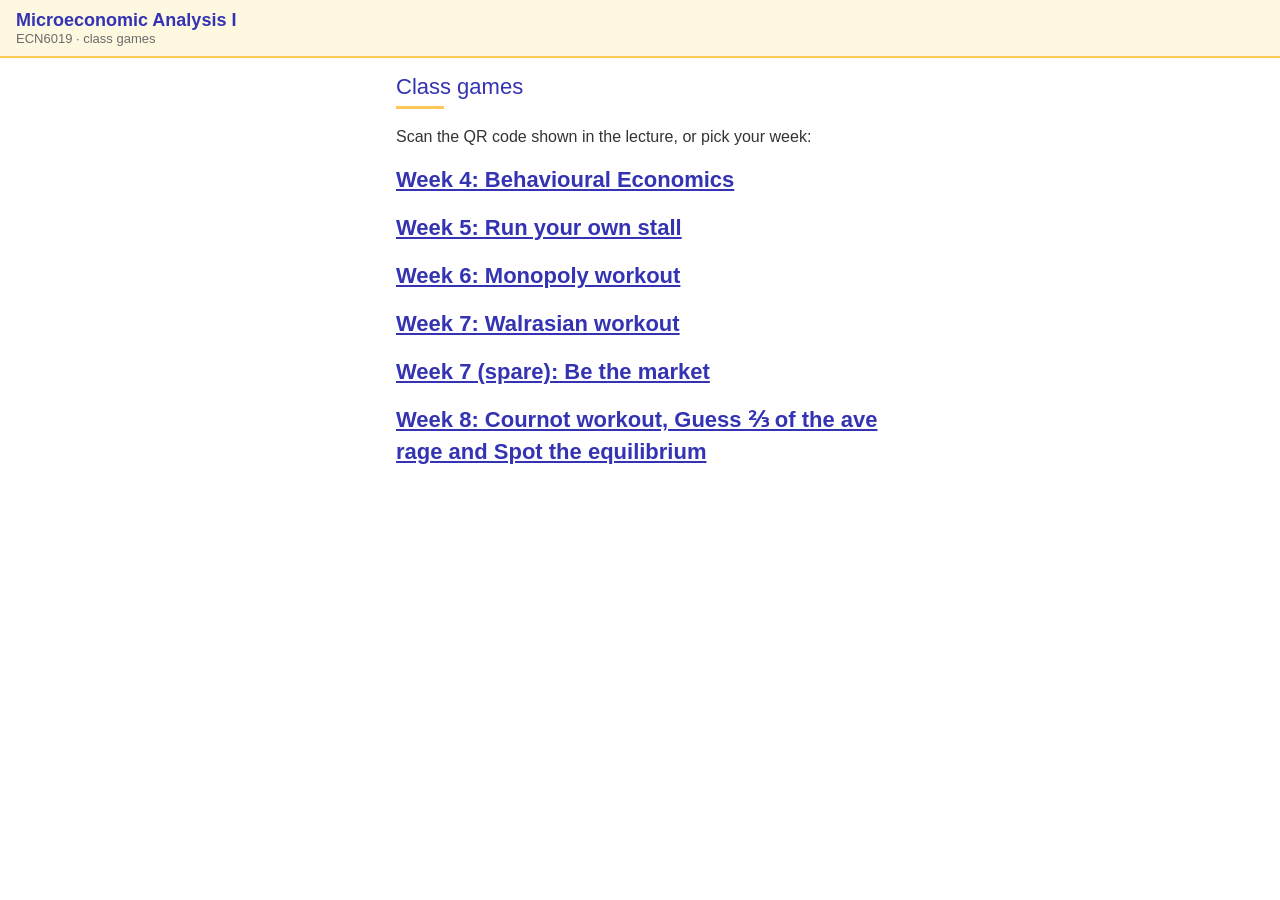
<file: index.html>
<!doctype html>
<html lang="en">
<head>
<meta charset="utf-8">
<meta name="viewport" content="width=device-width, initial-scale=1">
<title>ECN6019 class games</title>
<link rel="stylesheet" href="shared/style.css">
</head>
<body class="student">
  <div class="band"><div><div class="brand">Microeconomic Analysis I</div><div class="sub">ECN6019 · class games</div></div></div>
  <main>
    <h2>Class games</h2><div class="rule"></div>
    <p>Scan the QR code shown in the lecture, or pick your week:</p>
    <p><a class="url" href="L4/">Week 4: Behavioural Economics</a></p>
    <p><a class="url" href="L5/">Week 5: Run your own stall</a></p>
    <p><a class="url" href="L6/">Week 6: Monopoly workout</a></p>
    <p><a class="url" href="L7/">Week 7: Walrasian workout</a></p>
    <p><a class="url" href="L7market/">Week 7 (spare): Be the market</a></p>
    <p><a class="url" href="L8/">Week 8: Cournot workout, Guess ⅔ of the average and Spot the equilibrium</a></p>
  </main>
</body>
</html>
</file>
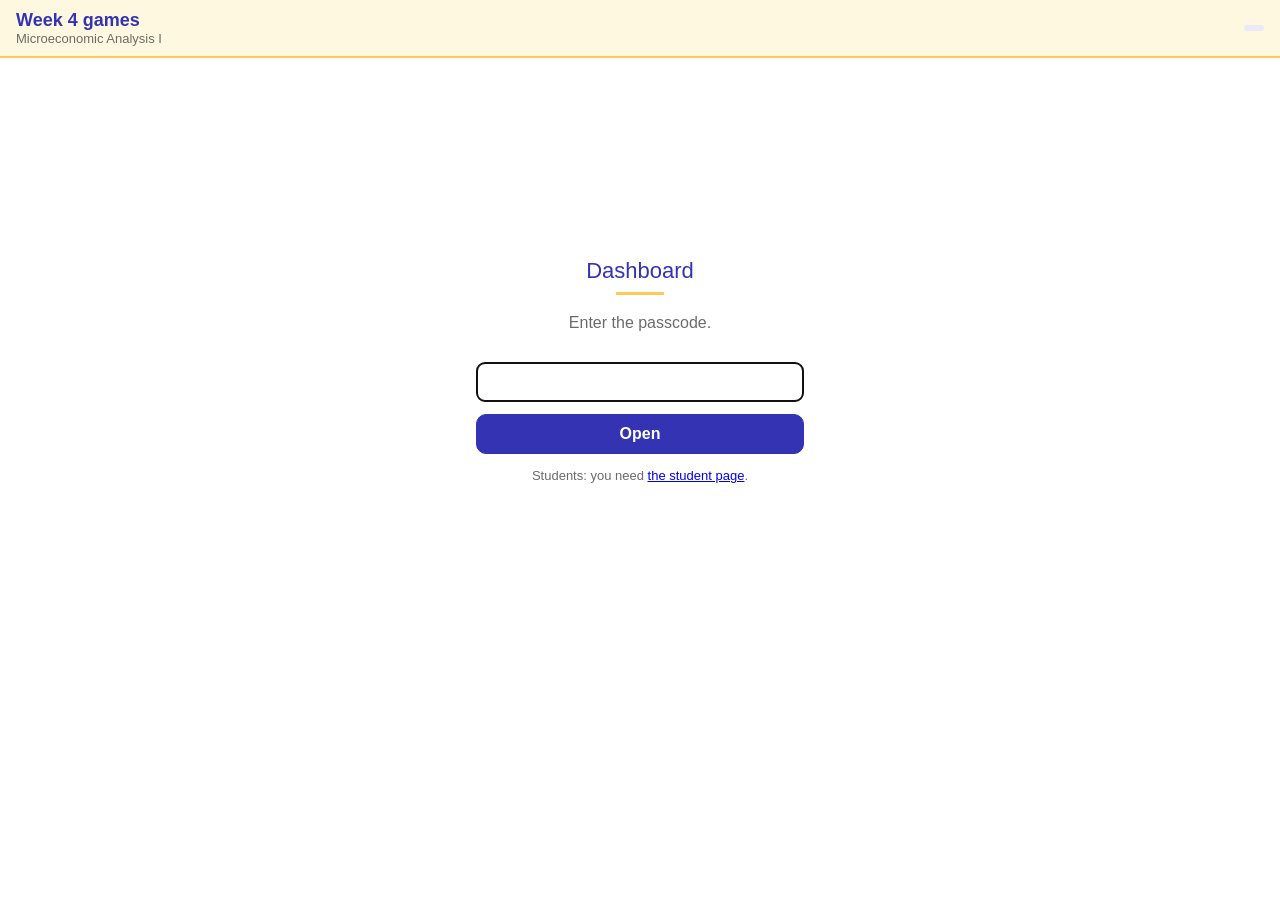
<file: L4/dashboard.html>
<!doctype html>
<html lang="en">
<head>
<meta charset="utf-8">
<meta name="viewport" content="width=device-width, initial-scale=1">
<title>Week 4 games – Dashboard</title>
<link rel="stylesheet" href="../shared/style.css">
</head>
<body class="dash">
  <div class="band">
    <div><div class="brand">Week 4 games</div><div class="sub" id="modname"></div></div>
    <div style="display:flex;gap:10px;align-items:center"><span id="demoflag"></span><span id="joined" class="pill"></span></div>
  </div>
  <main><div class="stage" id="stage"></div></main>
  <div class="controls" id="controls">
    <button id="back">◀ Back</button>
    <button class="primary" id="next">Next ▶</button>
    <div class="grow"><select id="steps" aria-label="Jump to step"></select></div>
    <button id="startUlt" title="Jump to the ultimatum game">Ultimatum</button>
    <button id="startCoin" title="Jump to Fake a coin">Fake a coin</button>
    <button id="startPG" title="Jump to the public goods game">Public goods</button>
    <button id="bots" class="hidden">+ 16 simulated students</button>
    <button id="newSession" title="Start a new session: everyone re-joins">New session</button>
  </div>

  <script src="../shared/config.js"></script>
  <script src="../shared/lib/firebase-app-compat.js"></script>
  <script src="../shared/lib/firebase-firestore-compat.js"></script>
  <script src="../shared/lib/chart.umd.min.js"></script>
  <script src="../shared/lib/qrcode.js"></script>
  <script src="../shared/store.js"></script>
  <script src="js/common.js"></script>
  <script src="js/dashboard.js"></script>
</body>
</html>
</file>
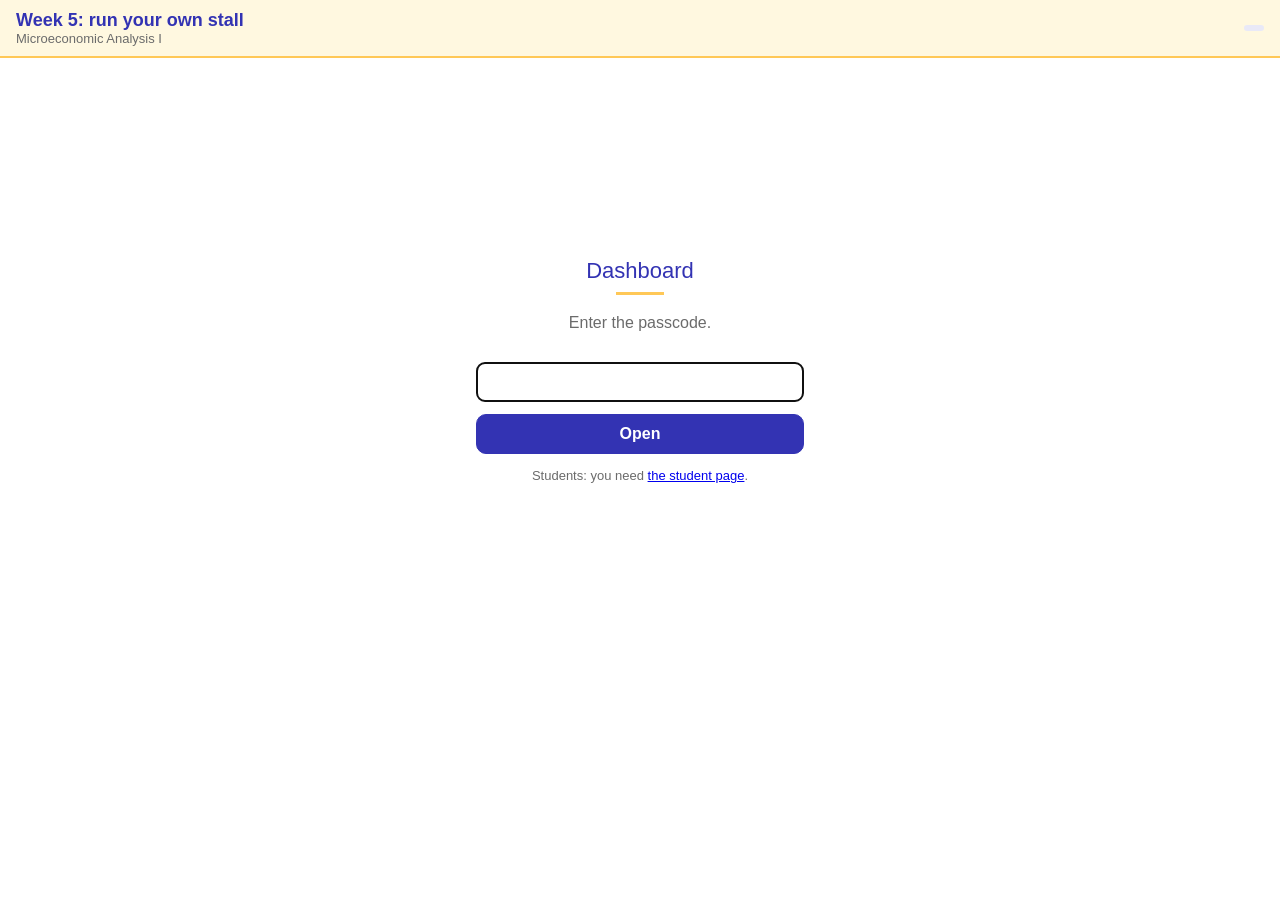
<file: L5/dashboard.html>
<!doctype html>
<html lang="en">
<head>
<meta charset="utf-8">
<meta name="viewport" content="width=device-width, initial-scale=1">
<title>Week 5: run your own stall – Dashboard</title>
<link rel="stylesheet" href="../shared/style.css">
<style>
  .lb { width: 100%; border-collapse: collapse; font-size: 20px; }
  .lb td, .lb th { padding: 8px 10px; border-bottom: 1px solid var(--line); text-align: left; }
  .lb td.num, .lb th.num { text-align: right; font-variant-numeric: tabular-nums; }
  .lb tr:first-child td { font-weight: 700; }
  .types { width: 100%; border-collapse: collapse; font-size: 19px; }
  .types td, .types th { padding: 8px 10px; border-bottom: 1px solid var(--line); text-align: left; }
  .types td.num, .types th.num { text-align: right; }
  .banner { font-size: 22px; padding: 12px 18px; border-radius: 12px; background: var(--yellow-soft); border: 1px solid #f3e2b0; margin: 10px 0 14px; }
</style>
</head>
<body class="dash">
  <div class="band">
    <div><div class="brand">Week 5: run your own stall</div><div class="sub" id="modname"></div></div>
    <div style="display:flex;gap:10px;align-items:center"><span id="demoflag"></span><span id="joined" class="pill"></span></div>
  </div>
  <main><div class="stage" id="stage"></div></main>
  <div class="controls" id="controls">
    <button id="back">◀ Back</button>
    <button class="primary" id="next">Next ▶</button>
    <div class="grow"><select id="steps" aria-label="Jump to step"></select></div>
    <button id="bots" class="hidden">+ 16 simulated students</button>
    <button id="newSession" title="Start a new session: everyone re-joins">New session</button>
  </div>

  <script src="../shared/config.js"></script>
  <script src="../shared/lib/firebase-app-compat.js"></script>
  <script src="../shared/lib/firebase-firestore-compat.js"></script>
  <script src="../shared/lib/chart.umd.min.js"></script>
  <script src="../shared/lib/qrcode.js"></script>
  <script src="../shared/store.js"></script>
  <script src="js/common.js"></script>
  <script src="js/dashboard.js"></script>
</body>
</html>
</file>
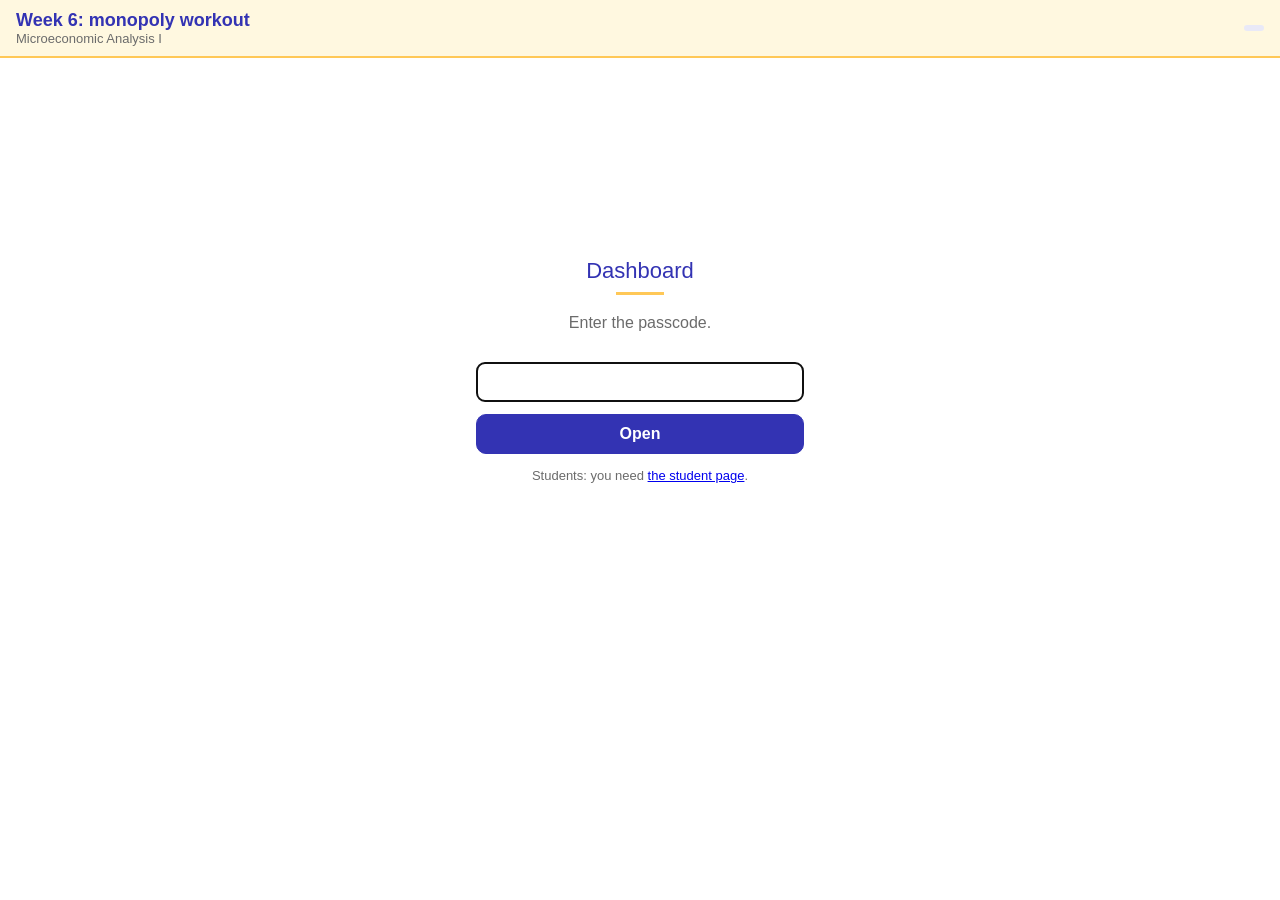
<file: L6/dashboard.html>
<!doctype html>
<html lang="en">
<head>
<meta charset="utf-8">
<meta name="viewport" content="width=device-width, initial-scale=1">
<title>Week 6: monopoly workout – Dashboard</title>
<link rel="stylesheet" href="../shared/style.css">
<style>
  .types { width: 100%; border-collapse: collapse; font-size: 19px; }
  .types td, .types th { padding: 8px 10px; border-bottom: 1px solid var(--line); text-align: left; }
  .types td.num, .types th.num { text-align: right; }
  .steprow { display: grid; grid-template-columns: repeat(6, 1fr); gap: 12px; margin-top: 10px; }
  .stepbox { border: 1px solid var(--line); border-radius: 14px; padding: 12px 14px; }
  .stepbox .v { font-size: 38px; font-weight: 700; color: var(--blue); }
  .stepbox .l { color: var(--muted); font-size: 15px; }
  .stepbox .bar { height: 8px; background: #eee; border-radius: 4px; margin-top: 8px; overflow: hidden; }
  .stepbox .bar span { display: block; height: 100%; background: var(--blue); }
</style>
</head>
<body class="dash">
  <div class="band">
    <div><div class="brand">Week 6: monopoly workout</div><div class="sub" id="modname"></div></div>
    <div style="display:flex;gap:10px;align-items:center"><span id="demoflag"></span><span id="joined" class="pill"></span></div>
  </div>
  <main><div class="stage" id="stage"></div></main>
  <div class="controls" id="controls">
    <button id="back">◀ Back</button>
    <button class="primary" id="next">Next ▶</button>
    <div class="grow"><select id="steps" aria-label="Jump to step"></select></div>
    <button id="bots" class="hidden">+ 16 simulated students</button>
    <button id="newSession" title="Start a new session: everyone re-joins">New session</button>
  </div>

  <script src="../shared/config.js"></script>
  <script src="../shared/lib/firebase-app-compat.js"></script>
  <script src="../shared/lib/firebase-firestore-compat.js"></script>
  <script src="../shared/lib/chart.umd.min.js"></script>
  <script src="../shared/lib/qrcode.js"></script>
  <script src="../shared/store.js"></script>
  <script src="js/common.js?v=4"></script>
  <script src="js/dashboard.js?v=4"></script>
</body>
</html>
</file>
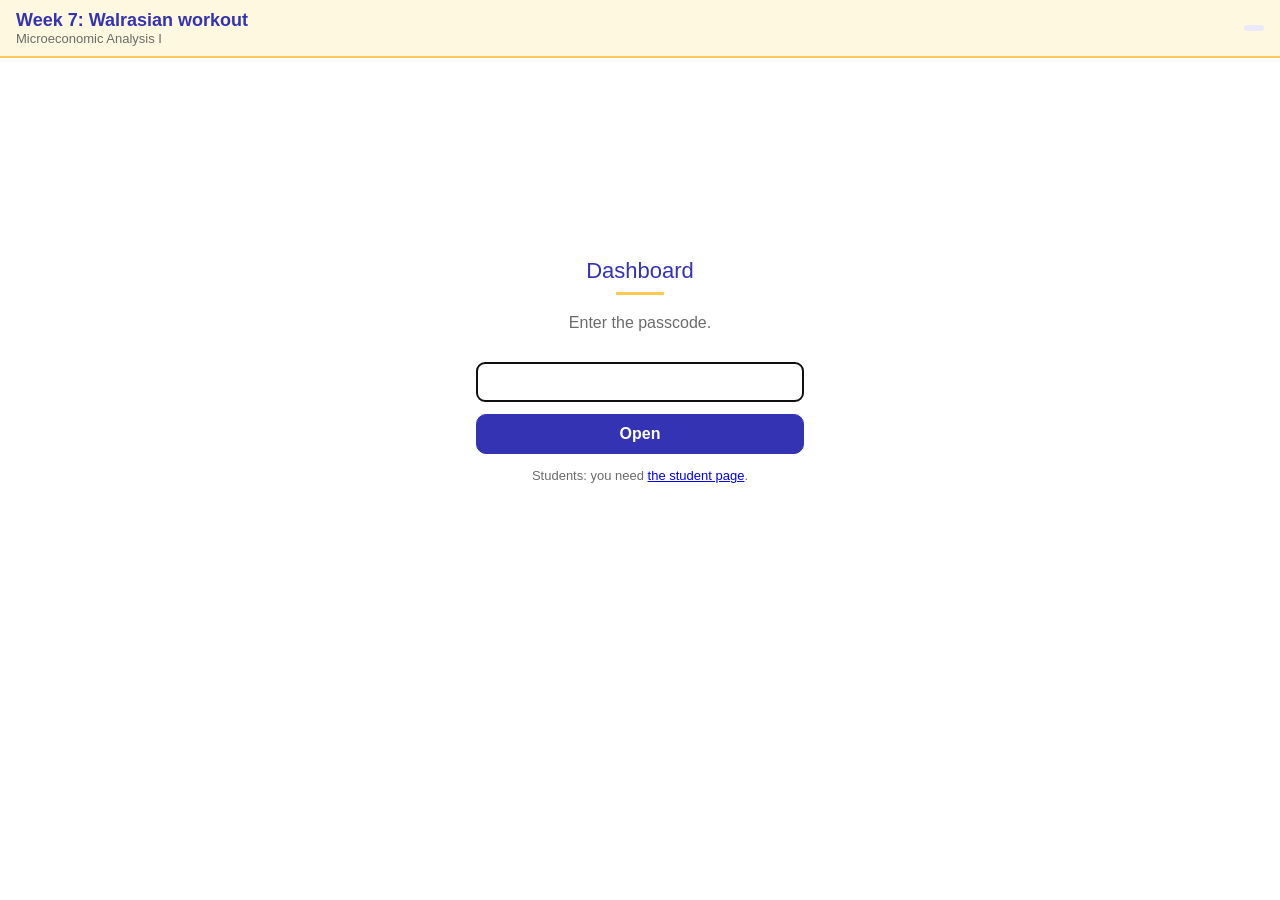
<file: L7/dashboard.html>
<!doctype html>
<html lang="en">
<head>
<meta charset="utf-8">
<meta name="viewport" content="width=device-width, initial-scale=1">
<title>Week 7: Walrasian workout – Dashboard</title>
<link rel="stylesheet" href="../shared/style.css">
<style>
  .types { width: 100%; border-collapse: collapse; font-size: 19px; }
  .types td, .types th { padding: 8px 10px; border-bottom: 1px solid var(--line); text-align: left; }
  .types td.num, .types th.num { text-align: right; }
  .steprow { display: grid; grid-template-columns: repeat(7, 1fr); gap: 12px; margin-top: 10px; }
  .stepbox { border: 1px solid var(--line); border-radius: 14px; padding: 12px 14px; }
  .stepbox .v { font-size: 38px; font-weight: 700; color: var(--blue); }
  .stepbox .l { color: var(--muted); font-size: 15px; }
  .stepbox .bar { height: 8px; background: #eee; border-radius: 4px; margin-top: 8px; overflow: hidden; }
  .stepbox .bar span { display: block; height: 100%; background: var(--blue); }
</style>
</head>
<body class="dash">
  <div class="band">
    <div><div class="brand">Week 7: Walrasian workout</div><div class="sub" id="modname"></div></div>
    <div style="display:flex;gap:10px;align-items:center"><span id="demoflag"></span><span id="joined" class="pill"></span></div>
  </div>
  <main><div class="stage" id="stage"></div></main>
  <div class="controls" id="controls">
    <button id="back">◀ Back</button>
    <button class="primary" id="next">Next ▶</button>
    <div class="grow"><select id="steps" aria-label="Jump to step"></select></div>
    <button id="bots" class="hidden">+ 16 simulated students</button>
    <button id="newSession" title="Start a new session: everyone re-joins">New session</button>
  </div>

  <script src="../shared/config.js"></script>
  <script src="../shared/lib/firebase-app-compat.js"></script>
  <script src="../shared/lib/firebase-firestore-compat.js"></script>
  <script src="../shared/lib/chart.umd.min.js"></script>
  <script src="../shared/lib/qrcode.js"></script>
  <script src="../shared/store.js"></script>
  <script src="js/common.js?v=3"></script>
  <script src="js/dashboard.js?v=3"></script>
</body>
</html>
</file>
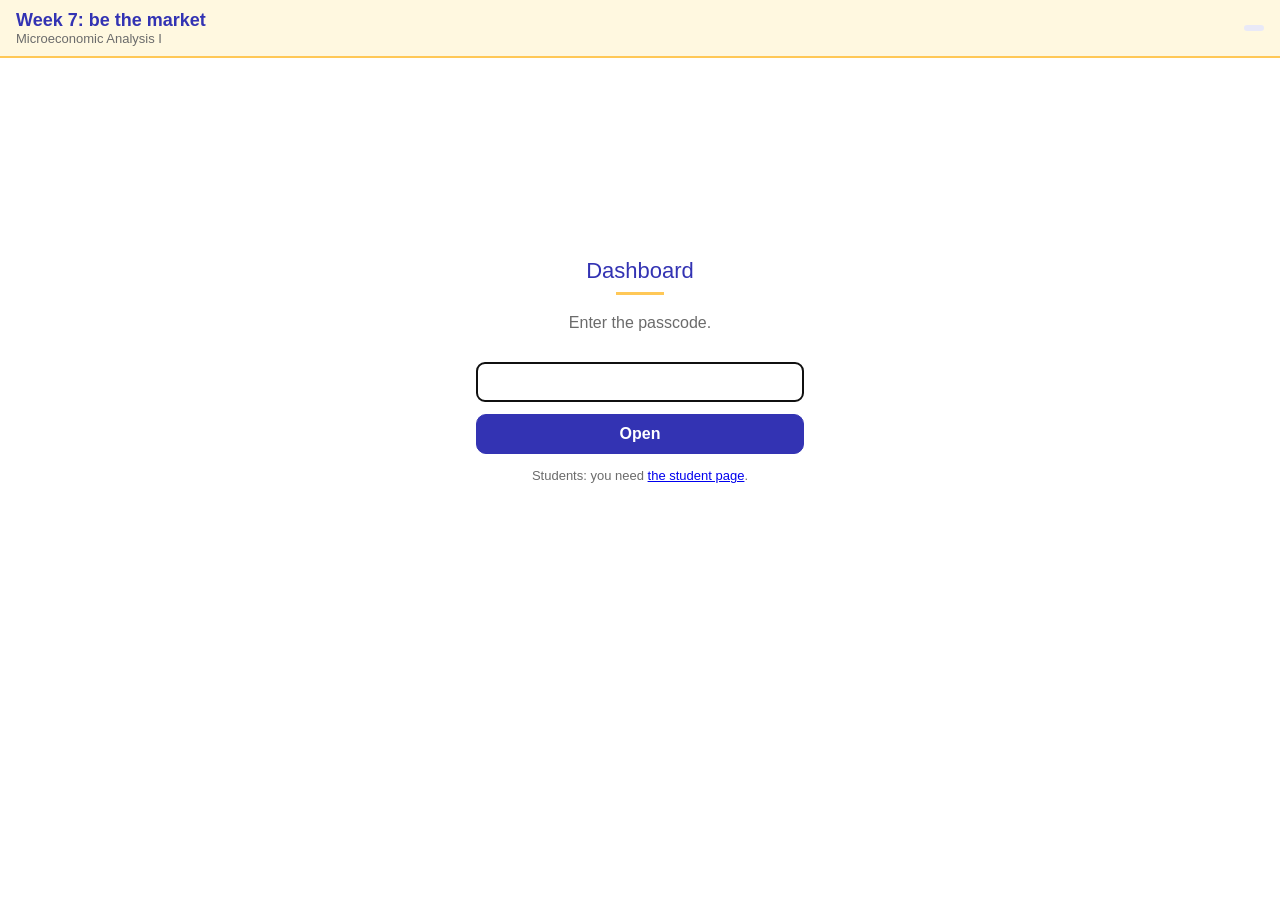
<file: L7market/dashboard.html>
<!doctype html>
<html lang="en">
<head>
<meta charset="utf-8">
<meta name="viewport" content="width=device-width, initial-scale=1">
<title>Week 7: be the market – Dashboard</title>
<link rel="stylesheet" href="../shared/style.css">
<style>
  .types { width: 100%; border-collapse: collapse; font-size: 19px; }
  .types td, .types th { padding: 8px 10px; border-bottom: 1px solid var(--line); text-align: left; }
  .types td.num, .types th.num { text-align: right; }
  .arrow { font-size: 30px; font-weight: 700; }
  .arrow.up { color: var(--warn); } .arrow.down { color: var(--blue); } .arrow.ok { color: var(--ok); }
  .controls input[type=number] { font: inherit; width: 90px; padding: 8px; border: 1px solid var(--line); border-radius: 8px; }
  .bigprice { font-size: 64px; font-weight: 700; color: var(--blue); }
  .twotypes { display: grid; grid-template-columns: 1fr 1fr; gap: 18px; }
</style>
</head>
<body class="dash">
  <div class="band">
    <div><div class="brand">Week 7: be the market</div><div class="sub" id="modname"></div></div>
    <div style="display:flex;gap:10px;align-items:center"><span id="demoflag"></span><span id="joined" class="pill"></span></div>
  </div>
  <main><div class="stage" id="stage"></div></main>
  <div class="controls" id="controls">
    <label>Price of an apple £ <input type="number" id="price" min="0.1" step="0.1" value="1"></label>
    <button class="primary" id="open">Open round ▶</button>
    <button id="close">Close round ■</button>
    <button id="reveal">Reveal equilibrium</button>
    <div class="grow"></div>
    <button id="lobbyBtn" title="Back to the join screen">Join screen</button>
    <button id="bots" class="hidden">+ 16 simulated students</button>
    <button id="newSession" title="Start a new session: everyone re-joins">New session</button>
  </div>

  <script src="../shared/config.js"></script>
  <script src="../shared/lib/firebase-app-compat.js"></script>
  <script src="../shared/lib/firebase-firestore-compat.js"></script>
  <script src="../shared/lib/chart.umd.min.js"></script>
  <script src="../shared/lib/qrcode.js"></script>
  <script src="../shared/store.js"></script>
  <script src="js/common.js?v=1"></script>
  <script src="js/dashboard.js?v=1"></script>
</body>
</html>
</file>
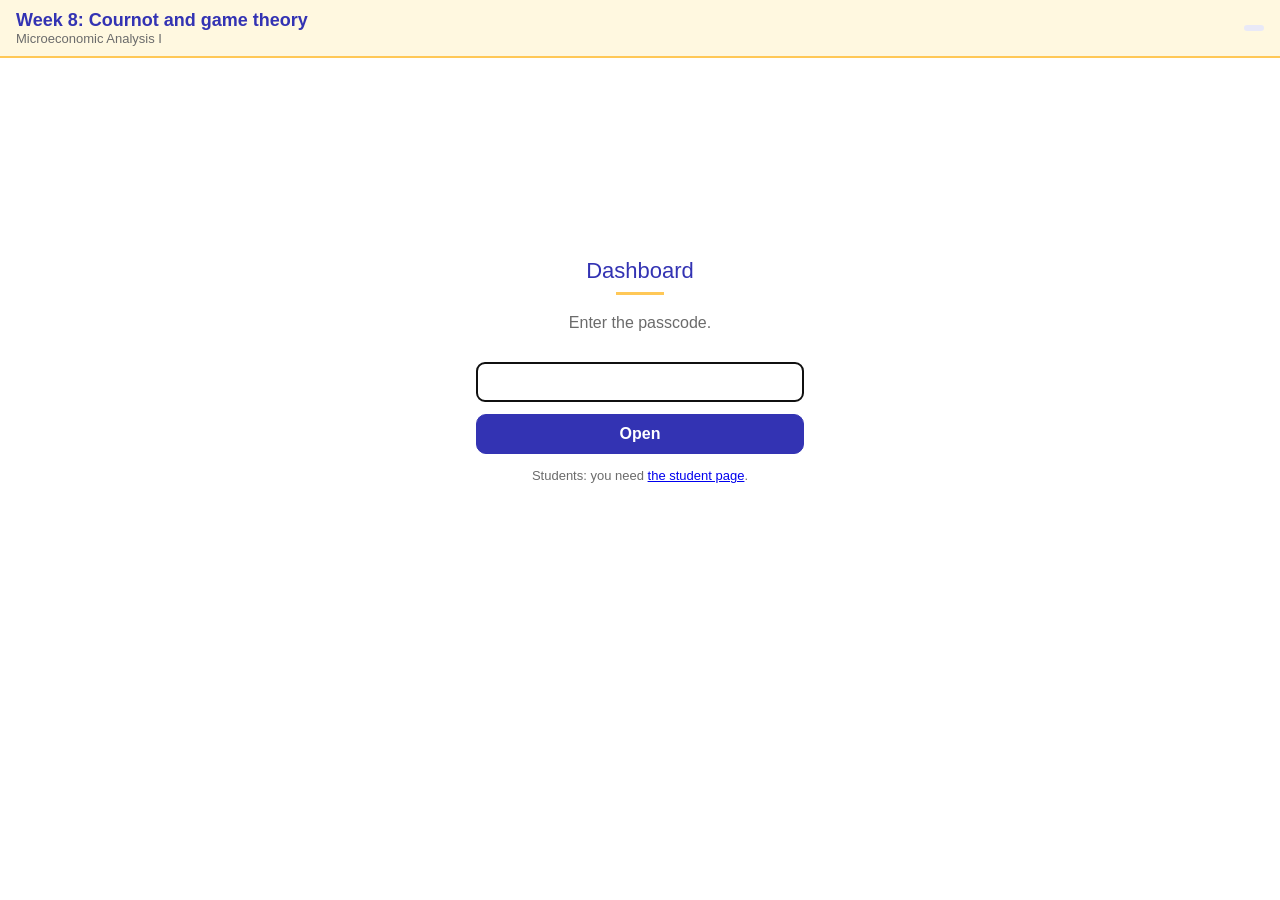
<file: L8/dashboard.html>
<!doctype html>
<html lang="en">
<head>
<meta charset="utf-8">
<meta name="viewport" content="width=device-width, initial-scale=1">
<title>Week 8: Cournot and game theory – Dashboard</title>
<link rel="stylesheet" href="../shared/style.css">
<style>
  .types { width: 100%; border-collapse: collapse; font-size: 19px; }
  .types td, .types th { padding: 8px 10px; border-bottom: 1px solid var(--line); text-align: left; }
  .types td.num, .types th.num { text-align: right; }
  .steprow { display: grid; grid-template-columns: repeat(6, 1fr); gap: 12px; margin-top: 10px; }
  .stepbox { border: 1px solid var(--line); border-radius: 14px; padding: 12px 14px; }
  .stepbox .v { font-size: 38px; font-weight: 700; color: var(--blue); }
  .stepbox .l { color: var(--muted); font-size: 15px; }
  .stepbox .bar { height: 8px; background: #eee; border-radius: 4px; margin-top: 8px; overflow: hidden; }
  .stepbox .bar span { display: block; height: 100%; background: var(--blue); }
  .winner { font-size: 26px; font-weight: 700; color: var(--blue); }
  .ladder { display: flex; flex-wrap: wrap; gap: 10px; align-items: center; font-size: 26px; margin: 18px 0; }
  .ladder .s { padding: 10px 16px; border-radius: 12px; background: var(--blue-soft); color: var(--blue); font-weight: 700; }
  .ladder .s.zero { background: var(--yellow); color: #333; }
  .ladder .arr { color: var(--muted); }
</style>
</head>
<body class="dash">
  <div class="band">
    <div><div class="brand">Week 8: Cournot and game theory</div><div class="sub" id="modname"></div></div>
    <div style="display:flex;gap:10px;align-items:center"><span id="demoflag"></span><span id="joined" class="pill"></span></div>
  </div>
  <main><div class="stage" id="stage"></div></main>
  <div class="controls" id="controls">
    <button id="back">◀ Back</button>
    <button class="primary" id="next">Next ▶</button>
    <div class="grow"><select id="steps" aria-label="Jump to step"></select></div>
    <button id="bots" class="hidden">+ 16 simulated students</button>
    <button id="newSession" title="Start a new session: everyone re-joins">New session</button>
  </div>

  <script src="../shared/config.js"></script>
  <script src="../shared/lib/firebase-app-compat.js"></script>
  <script src="../shared/lib/firebase-firestore-compat.js"></script>
  <script src="../shared/lib/chart.umd.min.js"></script>
  <script src="../shared/lib/qrcode.js"></script>
  <script src="../shared/store.js"></script>
  <script src="js/common.js?v=2"></script>
  <script src="js/dashboard.js?v=2"></script>
</body>
</html>
</file>
<file: shared/style.css>
:root {
  --blue: #3333b3;
  --blue-soft: #e9e9f7;
  --yellow: #ffc857;
  --yellow-soft: #fff8e0;
  --text: #333333;
  --muted: #6b6b6b;
  --line: #dedede;
  --bg: #ffffff;
  --ok: #2e9e5b;
  --warn: #c0392b;
}
* { box-sizing: border-box; }
html, body { margin: 0; padding: 0; }
body {
  font-family: "Helvetica Neue", Arial, sans-serif;
  color: var(--text);
  background: var(--bg);
  -webkit-text-size-adjust: 100%;
}
.band { background: var(--yellow-soft); border-bottom: 2px solid var(--yellow); padding: 10px 16px; display: flex; align-items: center; justify-content: space-between; gap: 12px; }
.band .brand { color: var(--blue); font-weight: 600; font-size: 18px; }
.band .sub { color: var(--muted); font-size: 13px; }
.rule { width: 48px; height: 3px; background: var(--yellow); margin: 6px 0 14px; }
h1, h2, h3 { color: var(--blue); font-weight: 500; margin: 0; }
h1 { font-size: 26px; } h2 { font-size: 22px; } h3 { font-size: 17px; }
p { line-height: 1.45; }
.muted { color: var(--muted); }
.small { font-size: 13px; }
.center { text-align: center; }
button { font: inherit; cursor: pointer; border-radius: 10px; border: 1px solid var(--line); background: #fff; color: var(--text); padding: 10px 14px; }
button.primary { background: var(--blue); color: #fff; border-color: var(--blue); font-weight: 600; }
button.primary:disabled { background: #a8a8d8; border-color: #a8a8d8; cursor: default; }
button.ghost { background: transparent; }
button.big { font-size: 20px; padding: 16px 18px; }
.card { border: 1px solid var(--line); border-radius: 14px; padding: 16px; margin: 12px 0; background: #fff; }
.card.soft { background: var(--yellow-soft); border-color: #f3e2b0; }
.badge { display: inline-flex; align-items: center; gap: 8px; padding: 6px 12px; border-radius: 999px; color: #fff; font-weight: 600; }
.dot { display: inline-block; width: 14px; height: 14px; border-radius: 50%; vertical-align: -2px; }
.pill { display: inline-block; padding: 3px 10px; border-radius: 999px; background: var(--blue-soft); color: var(--blue); font-size: 13px; font-weight: 600; }

/* ---------- Student page ---------- */
.student main { max-width: 520px; margin: 0 auto; padding: 16px 16px 40px; }
.stepper { display: flex; align-items: center; justify-content: center; gap: 14px; margin: 14px 0; }
.stepper button { width: 56px; height: 56px; font-size: 28px; padding: 0; border-radius: 50%; }
.stepper .value { font-size: 52px; font-weight: 700; color: var(--blue); min-width: 90px; text-align: center; }
.quick { display: flex; gap: 8px; justify-content: center; flex-wrap: wrap; margin-bottom: 14px; }
.quick button { min-width: 56px; }
input[type=range] { width: 100%; accent-color: var(--blue); }
.full { width: 100%; }
table.mini { width: 100%; border-collapse: collapse; font-size: 15px; }
table.mini td, table.mini th { padding: 7px 4px; border-bottom: 1px solid var(--line); text-align: left; }
table.mini td.num, table.mini th.num { text-align: right; }
table.mini tr.me td { font-weight: 700; }
.timer { font-variant-numeric: tabular-nums; font-weight: 700; color: var(--blue); }
.timer.out { color: var(--warn); }
.coinpad { display: grid; grid-template-columns: 1fr 1fr; gap: 12px; margin: 16px 0; }
.coinpad button { height: 110px; font-size: 40px; font-weight: 700; border-radius: 18px; }
.coinpad .h { background: var(--blue); color: #fff; border-color: var(--blue); }
.coinpad .t { background: var(--yellow); color: #333; border-color: var(--yellow); }
.seq { display: flex; flex-wrap: wrap; gap: 4px; justify-content: center; margin: 10px 0; }
.chip { width: 26px; height: 26px; border-radius: 50%; display: inline-flex; align-items: center; justify-content: center; font-size: 13px; font-weight: 700; }
.chip.H { background: var(--blue); color: #fff; }
.chip.T { background: var(--yellow); color: #333; }
.chip.empty { background: #f0f0f0; color: #bbb; }
.vote { display: grid; grid-template-columns: 1fr 1fr; gap: 12px; }
.vote button { font-size: 22px; padding: 18px; }
.vote button.chosen { background: var(--blue); color: #fff; border-color: var(--blue); }
.pointsrow { display: flex; align-items: center; justify-content: space-between; gap: 10px; padding: 10px 0; border-bottom: 1px solid var(--line); }
.pointsrow .ctl { display: flex; align-items: center; gap: 8px; }
.pointsrow .ctl button { width: 42px; height: 42px; padding: 0; font-size: 22px; border-radius: 50%; }
.pointsrow .ctl span { min-width: 22px; text-align: center; font-weight: 700; font-size: 20px; }

/* ---------- Dashboard ---------- */
.dash { min-height: 100vh; display: flex; flex-direction: column; }
.dash main { flex: 1; padding: 22px 36px 12px; }
.dash .stage { max-width: 1200px; margin: 0 auto; }
.dash h1 { font-size: 34px; }
.dash .lead { font-size: 21px; }
.controls { position: sticky; bottom: 0; background: #fafafa; border-top: 1px solid var(--line); padding: 10px 16px; display: flex; flex-wrap: wrap; align-items: center; gap: 10px; }
.controls .grow { flex: 1; min-width: 200px; }
.controls select { font: inherit; padding: 8px; border-radius: 8px; border: 1px solid var(--line); max-width: 100%; }
.controls .hidden { display: none; }
.kpis { display: flex; gap: 16px; flex-wrap: wrap; margin: 14px 0; }
.kpi { flex: 1; min-width: 180px; border: 1px solid var(--line); border-radius: 14px; padding: 14px 18px; }
.kpi .v { font-size: 44px; font-weight: 700; color: var(--blue); line-height: 1.1; }
.kpi .l { color: var(--muted); font-size: 15px; }
.cols { display: grid; grid-template-columns: 1fr 1fr; gap: 22px; }
.chartbox { position: relative; height: 380px; }
.chartbox.tall { height: 460px; }
.qrwrap { display: flex; gap: 40px; align-items: center; flex-wrap: wrap; }
.qrwrap .qr { background: #fff; padding: 12px; border: 1px solid var(--line); border-radius: 12px; }
.qrwrap .qr img, .qrwrap .qr svg { display: block; width: 360px; height: 360px; }
.url { font-size: 22px; font-weight: 600; color: var(--blue); word-break: break-all; }
.bigseq .chip { width: 46px; height: 46px; font-size: 21px; }
.bigseq { flex-wrap: nowrap; }
.bigseq { gap: 7px; justify-content: flex-start; }
.progress { height: 14px; background: #eee; border-radius: 999px; overflow: hidden; }
.progress > div { height: 100%; background: var(--blue); width: 0; transition: width .3s; }
.demo-flag { background: var(--warn); color: #fff; font-size: 12px; font-weight: 700; padding: 3px 8px; border-radius: 6px; }
.gate { max-width: 360px; margin: 18vh auto; text-align: center; padding: 16px; }
.gate input { font: inherit; padding: 10px; width: 100%; border: 1px solid var(--line); border-radius: 8px; margin: 12px 0; }
@media (max-width: 800px) { .cols { grid-template-columns: 1fr; } .dash main { padding: 16px; } .qrwrap .qr img, .qrwrap .qr svg { width: 260px; height: 260px; } }
</file>
